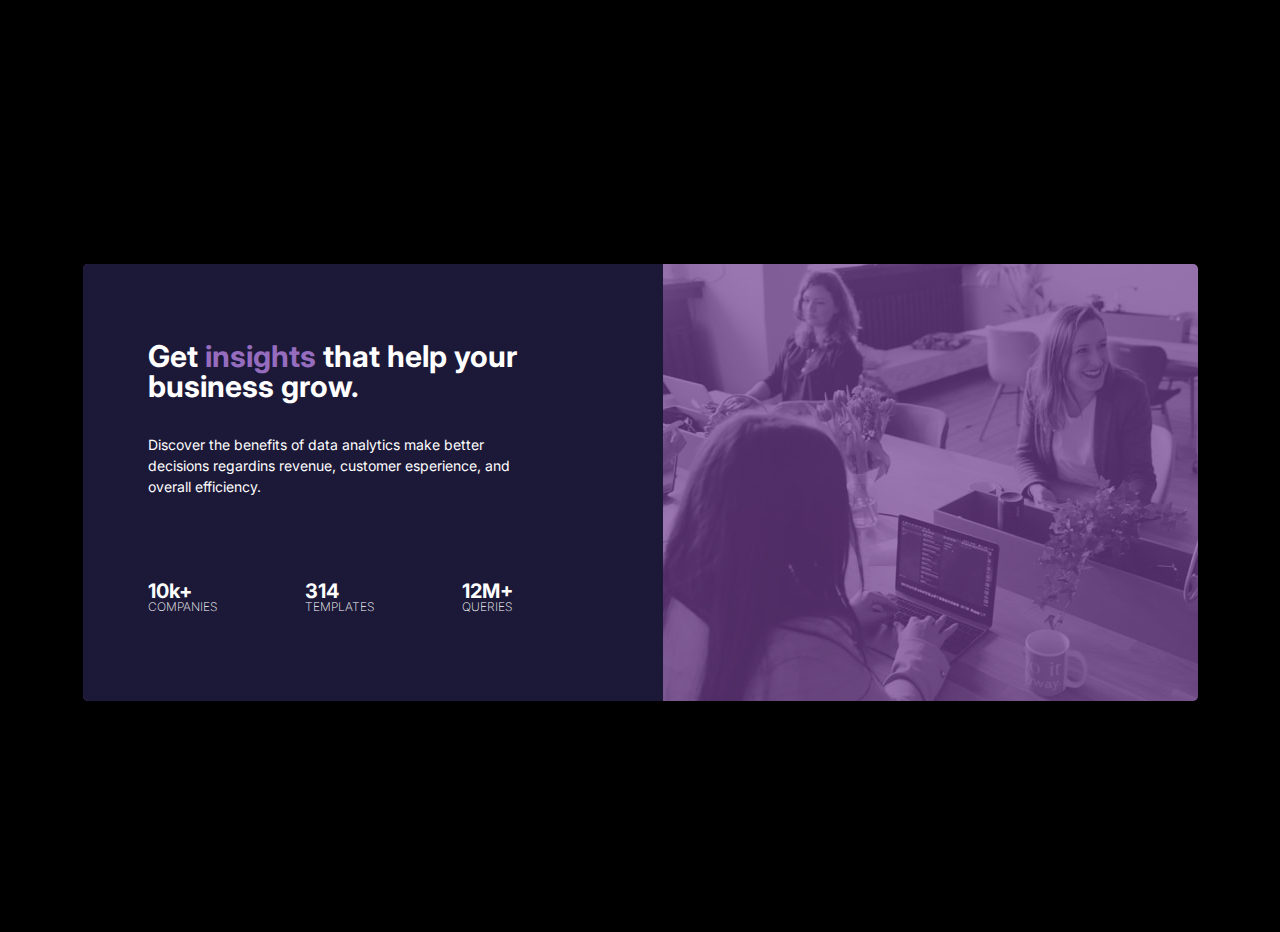
<file: index.html>
<!DOCTYPE html>
<html lang="en">

<head>
  <meta charset="UTF-8">
  <meta name="viewport" content="width=device-width, initial-scale=1.0">
  <!-- displays site properly based on user's device -->

  <link rel="icon" type="image/png" sizes="32x32" href="./images/favicon-32x32.png">
  <link rel="stylesheet" href="./Untitled-1.css">
  <title>Frontend Mentor | Stats preview card component</title>

  <!-- Feel free to remove these styles or customise in your own stylesheet 👍 -->
  <style>
    .attribution {
      font-size: 11px;
      text-align: center;
    }

    .attribution a {
      color: hsl(228, 45%, 44%);
    }
  </style>
</head>

<body>

  Get insights that help your business grow.

  Discover the benefits of data analytics and make better decisions regarding revenue, customer
  experience, and overall efficiency.

  10k+ companies
  314 templates
  12m+ queries


  <div class="site">
    <div class="header">
      <div class="image image-top"></div>
      <div class="main">
        <h3>Get <span class="roxo"> insights</span> that help  your business grow. </h3>
        <p>Discover the benefits of data analytics make  better decisions regardins revenue, customer 
          esperience, and overall efficiency.</p>
        <div class="numbers">
          <div class="dez">10k+ <span>companies</span> </div>
          <div class="dez">314 <span>templates</span></div>
          <div class="dez">12M+ <span>queries</span> </div>
         
        </div>


      </div>
      <div class="image image-bot"></div>

    </div>


  </div>
</body>

</html>
</file>
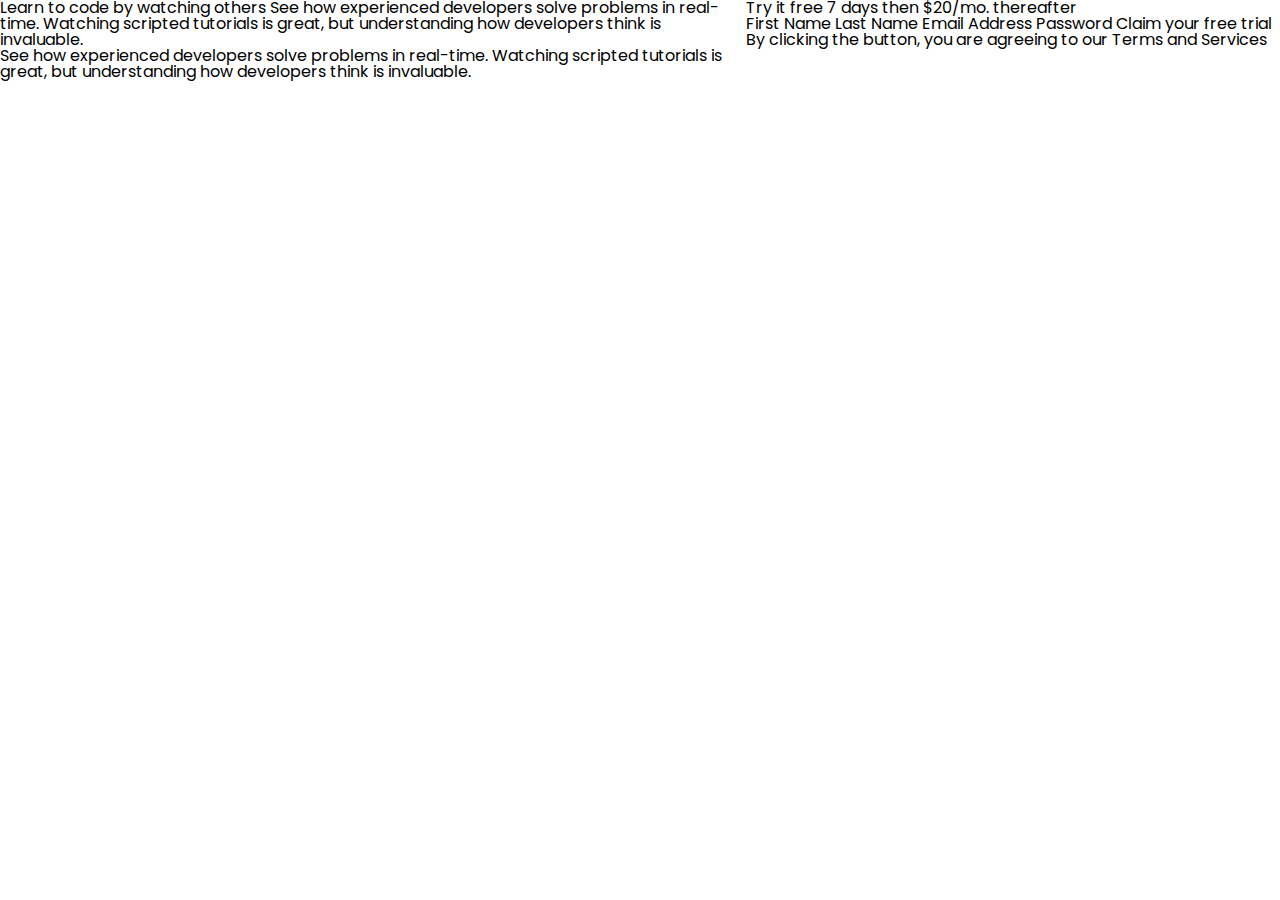
<file: terceiro-projeto.html>
<!DOCTYPE html>
<html lang="en">

<head>
    <title>
        intro-component-with-signup-form-master 
    </title>
    <link rel="stylesheet" href="./terceiro-projeto.css">
</head>

<body>

  <div class="site">
 <div class="text">
     <h1>
        Learn to code by watching others

        See how experienced developers solve problems in real-time. Watching scripted tutorials is great, 
        but understanding how developers think is invaluable. 
     </h1>
     <p>
        See how experienced developers solve problems in real-time. Watching scripted tutorials is great, 
        but understanding how developers think is invaluable. 
     </p>
 </div>
 <div class="box">
     <div class="try">
        Try it free 7 days then $20/mo. thereafter
     </div>
     <div class="dados">
        First Name 
        Last Name 
        Email Address
        Password
      
        Claim your free trial 
      
        By clicking the button, you are agreeing to our Terms and Services

     </div>

 </div>


  </div>

  
  


</body>
</html>
</file>
<file: Untitled-1.css>
@import url('https://fonts.googleapis.com/css2?family=Inter:wght@100;200;300;400;500;600;700;800;900&family=Manrope:wght@200;300;400;500;600;700;800&display=swap');
/* http://meyerweb.com/eric/tools/css/reset/ 
   v2.0 | 20110126
   License: none (public domain)
*/

html,
body,
div,
span,
applet,
object,
iframe,
h1,
h2,
h3,
h4,
h5,
h6,
p,
blockquote,
pre,
a,
abbr,
acronym,
address,
big,
cite,
code,
del,
dfn,
em,
img,
ins,
kbd,
q,
s,
samp,
small,
strike,
strong,
sub,
sup,
tt,
var,
b,
u,
i,
center,
dl,
dt,
dd,
ol,
ul,
li,
fieldset,
form,
label,
legend,
table,
caption,
tbody,
tfoot,
thead,
tr,
th,
td,
article,
aside,
canvas,
details,
embed,
figure,
figcaption,
footer,
header,
hgroup,
menu,
nav,
output,
ruby,
section,
summary,
time,
mark,
audio,
video {
    margin: 0;
    padding: 0;
    border: 0;
    font-size: 100%;
    font: inherit;
    vertical-align: baseline;
}

/* HTML5 display-role reset for older browsers */
article,
aside,
details,
figcaption,
figure,
footer,
header,
hgroup,
menu,
nav,
section {
    display: block;
}

body {
    line-height: 1;
}

ol,
ul {
    list-style: none;
}

blockquote,
q {
    quotes: none;
}

blockquote:before,
blockquote:after,
q:before,
q:after {
    content: '';
    content: none;
}

table {
    border-collapse: collapse;
    border-spacing: 0;
}

* {
    font-family: 'Inter', sans-serif !important;
}

html,
body {
    background-color: #000000;
    height: 100%;
    font-family: 'Inter', sans-serif !important;
}

.site {
    width: calc(100% - 15px - 15px);
    height: calc(100% - 15px - 15px);
    display: flex;
    padding: 15px;
}

.site .header {

    margin: auto;
    display: block;
    background: #733f92;
    border-radius: 5px;
    overflow: hidden;
    width: 100%;
    max-width: 1115px;


}

@media only screen and (min-width: 600px) {
    .site .header {
        display: grid;
        grid-template-columns: 580px auto;
        height: 437px;

    }
}

.site .header .main {
    text-align: justify left;
    min-height: calc(437px - 77px - 62px);
    background: #1c1938;
    padding: 77px 124px 62px 65px;
    

 
}

.site .header .main h3 {
    font-size: 30px;
    font-weight: 700;
    color: white;
    margin-bottom: 33px;
}

.roxo {
    color: rgb(149, 108, 190);
}

.site .header .main p {
    color: white;
    font-size: 14px;
    margin-bottom: 84px;
    line-height: 150%;
}

.site .header .main .numbers {
    width: 100px;
    margin: auto;
    text-align: center;
    display: grid;
    gap: 25px;
   
}

@media only screen and (min-width: 600px) {
    .site .header .main .numbers {
        width: 100%;
        text-align: left;
        grid-template-columns: 1fr 1fr 1fr;
        gap: 80px;

    }
}

.site .header .main .numbers .dez {
    color: white;
    font-size: 20px;
    font-weight: 700;
}

.site .header .main .numbers .dez span {
    text-transform: uppercase;
    font-size: 12px;
    font-weight: 200;
    display: block;
}

.site .header .image {
    background-image: url(./images/image-header-desktop.jpg);
    background-blend-mode: multiply;
    opacity: 30%;
    width: 100%;
    height: 437px;

}
.site .header .image.image-top{
    display: block;
}

.site .header .image.image-bot{
    display: none;
}
@media only screen and (min-width: 600px) {
    .site .header .image.image-top{
        display: none;
    }
    
    .site .header .image.image-bot{
        display: block;
    }
}
</file>
<file: terceiro-projeto.css>
@import url('https://fonts.googleapis.com/css2?family=Poppins:ital,wght@0,100;0,200;0,300;0,400;0,500;0,600;0,700;0,800;0,900;1,100;1,200;1,300;1,400;1,500;1,600;1,700;1,800;1,900&display=swap');

html,
body,
div,
span,
applet,
object,
iframe,
h1,
h2,
h3,
h4,
h5,
h6,
p,
blockquote,
pre,
a,
abbr,
acronym,
address,
big,
cite,
code,
del,
dfn,
em,
img,
ins,
kbd,
q,
s,
samp,
small,
strike,
strong,
sub,
sup,
tt,
var,
b,
u,
i,
center,
dl,
dt,
dd,
ol,
ul,
li,
fieldset,
form,
label,
legend,
table,
caption,
tbody,
tfoot,
thead,
tr,
th,
td,
article,
aside,
canvas,
details,
embed,
figure,
figcaption,
footer,
header,
hgroup,
menu,
nav,
output,
ruby,
section,
summary,
time,
mark,
audio,
video {
    margin: 0;
    padding: 0;
    border: 0;
    font-size: 100%;
    font: inherit;
    vertical-align: baseline;
}

/* HTML5 display-role reset for older browsers */
article,
aside,
details,
figcaption,
figure,
footer,
header,
hgroup,
menu,
nav,
section {
    display: block;
}

body {
    line-height: 1;
}

ol,
ul {
    list-style: none;
}

blockquote,
q {
    quotes: none;
}

blockquote:before,
blockquote:after,
q:before,
q:after {
    content: '';
    content: none;
}

table {
    border-collapse: collapse;
    border-spacing: 0;
}

* {
    font-family: 'Poppins', sans-serif !important;
}
.site{
    width: 100%;
    height: 100%;
    display: flex;
    background-image: url(.);


}
.site .text{

}

.site .box{

}
.site .box .try{

}
.site .box .dados{

}
</file>
